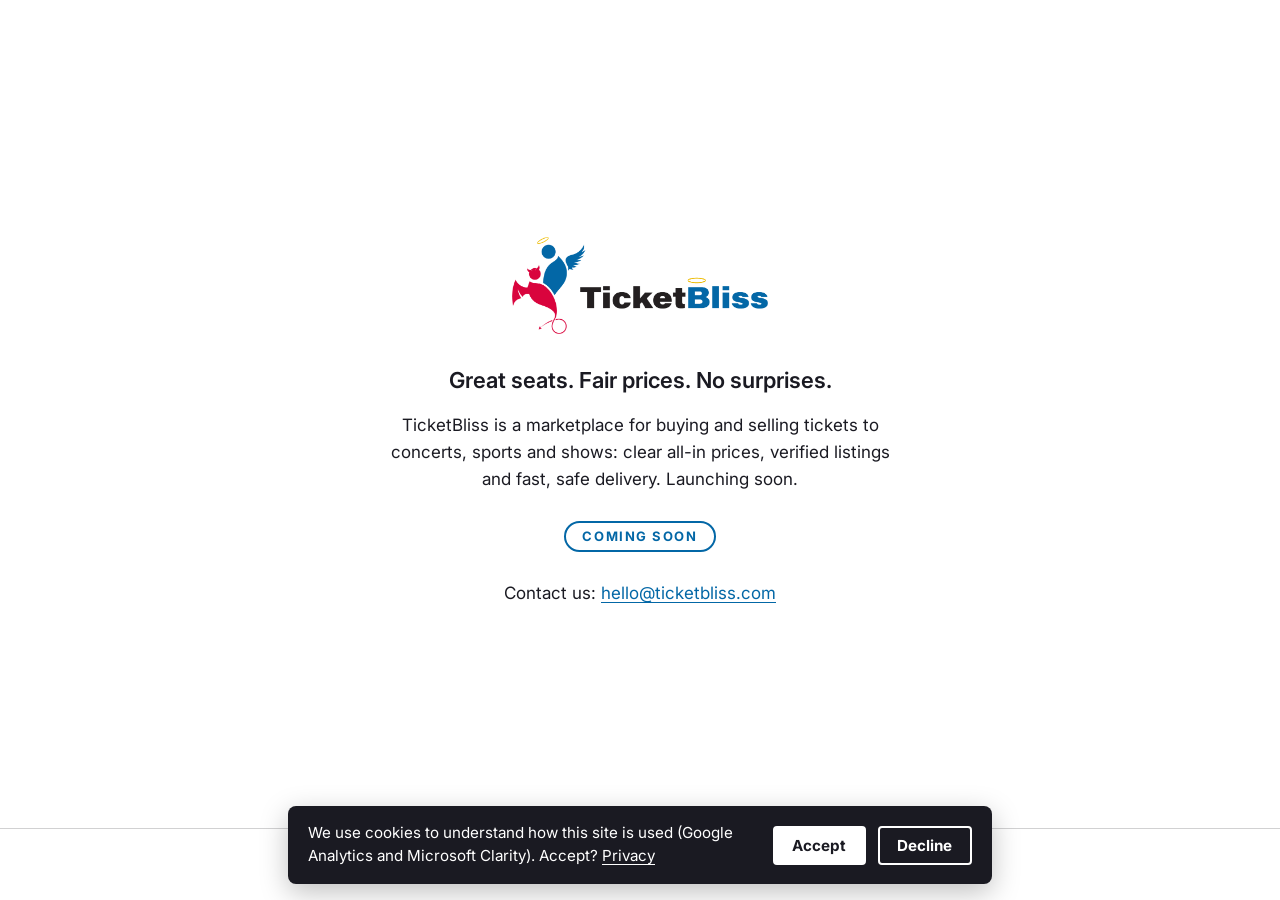
<file: index.html>
<!doctype html>
<html lang="en" data-gtm="GTM-P6SHCMGX" data-clarity="zhxvzknj10" data-privacy="/privacy/">
<head>
<meta charset="utf-8">
<meta name="viewport" content="width=device-width, initial-scale=1">
<meta name="theme-color" content="#FFFFFF">
<link rel="icon" href="/assets/favicon.png" type="image/png" sizes="180x180">
<link rel="apple-touch-icon" href="/assets/favicon.png">
<link rel="preconnect" href="https://fonts.googleapis.com">
<link rel="preconnect" href="https://fonts.gstatic.com" crossorigin>
<link rel="stylesheet" href="https://fonts.googleapis.com/css2?family=Inter:wght@600;700&amp;display=swap">
<link rel="stylesheet" href="/assets/brand.css">
<link rel="stylesheet" href="/assets/site.css">
<script src="/assets/consent.js" defer></script>
<title>TicketBliss — Coming soon</title>
<meta name="description" content="TicketBliss is a marketplace for buying and selling tickets to concerts, sports and shows: clear all-in prices, verified listings and fast, safe delivery. Launching soon.">
<link rel="canonical" href="https://ticketbliss.com/">
<meta property="og:type" content="website">
<meta property="og:site_name" content="TicketBliss">
<meta property="og:title" content="TicketBliss — Coming soon">
<meta property="og:description" content="TicketBliss is a marketplace for buying and selling tickets to concerts, sports and shows: clear all-in prices, verified listings and fast, safe delivery. Launching soon.">
<meta property="og:url" content="https://ticketbliss.com/">
<meta property="og:image" content="https://ticketbliss.com/assets/og-image.png">
<meta name="twitter:card" content="summary_large_image">
<meta name="twitter:title" content="TicketBliss — Coming soon">
<meta name="twitter:description" content="TicketBliss is a marketplace for buying and selling tickets to concerts, sports and shows: clear all-in prices, verified listings and fast, safe delivery. Launching soon.">
<meta name="twitter:image" content="https://ticketbliss.com/assets/og-image.png">
</head>
<body>
<a class="skip" href="#main">Skip to content</a>
<main id="main" class="stage">
  <div class="stage-inner">
    <img class="logo" src="/assets/logo.png" alt="TicketBliss logo">
    <h1 class="sr-only">TicketBliss</h1>
    <p class="tagline">Great seats. Fair prices. No surprises.</p>
    <p class="description">TicketBliss is a marketplace for buying and selling tickets to concerts, sports and shows: clear all-in prices, verified listings and fast, safe delivery. Launching soon.</p>
    <p class="badge">Coming soon</p>
    <p class="contact">Contact us: <a href="mailto:hello@ticketbliss.com">hello@ticketbliss.com</a></p>
  </div>
</main>
<footer class="site-footer">
  <span class="motto"><span data-egg>e</span> pluribus unum</span><span class="sep" aria-hidden="true">&middot;</span><span>&copy; 2026 TicketBliss. All rights reserved.</span><span class="sep" aria-hidden="true">&middot;</span><a href="/privacy/">Privacy</a><span class="sep" aria-hidden="true">&middot;</span><button type="button" class="link-button" data-consent-open>Cookie settings</button>
</footer>
</body>
</html>
</file>
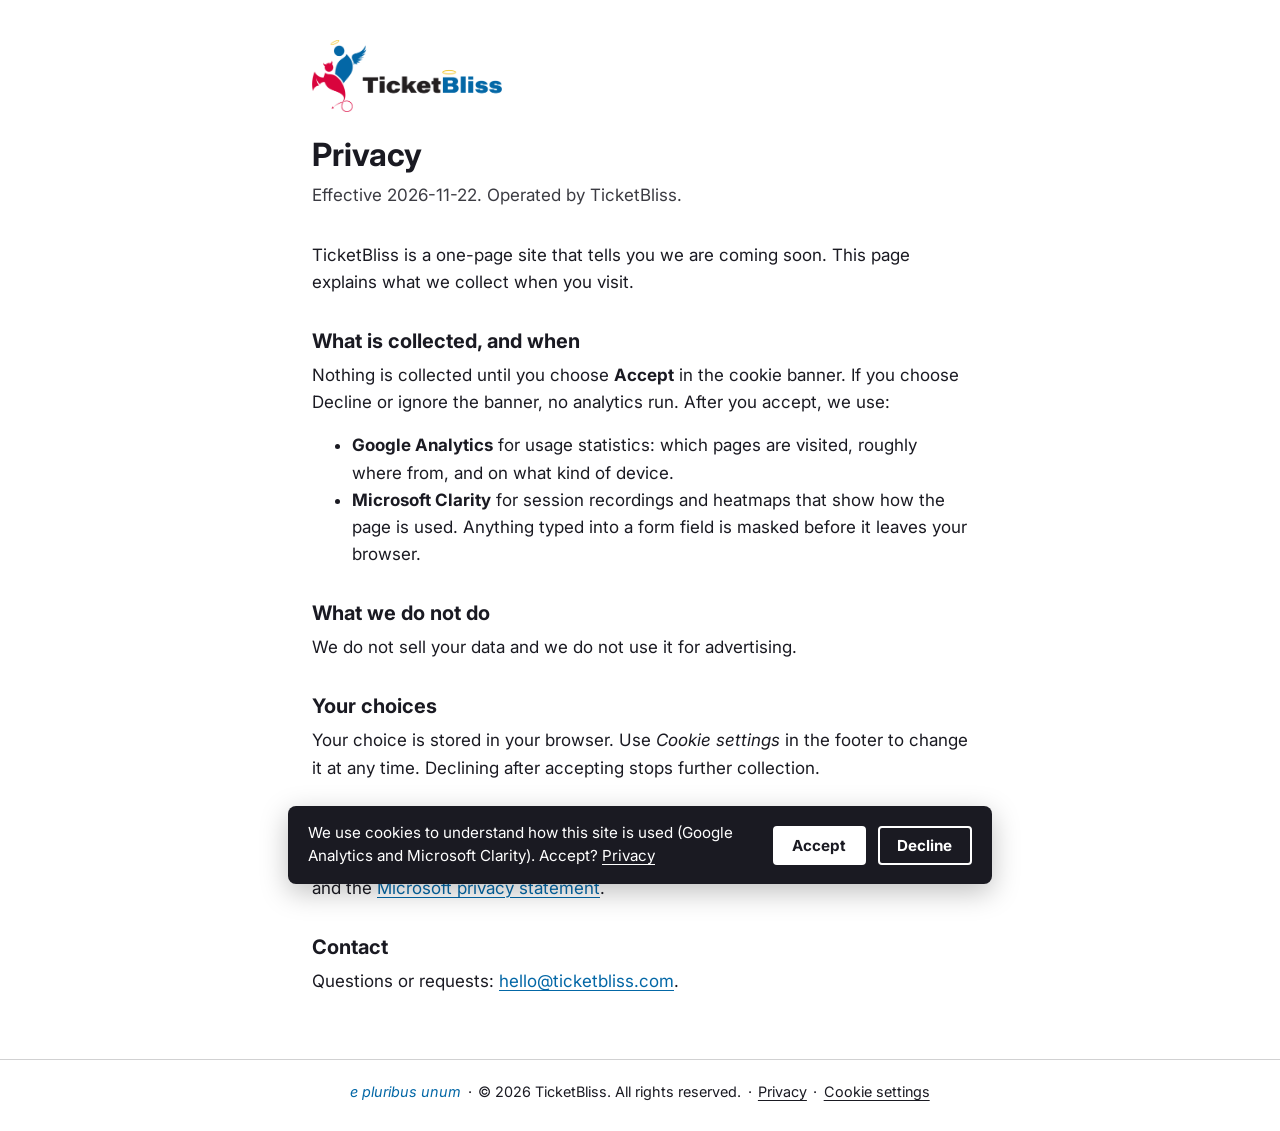
<file: privacy/index.html>
<!doctype html>
<html lang="en" data-gtm="GTM-P6SHCMGX" data-clarity="zhxvzknj10" data-privacy="/privacy/">
<head>
<meta charset="utf-8">
<meta name="viewport" content="width=device-width, initial-scale=1">
<meta name="theme-color" content="#FFFFFF">
<link rel="icon" href="/assets/favicon.png" type="image/png" sizes="180x180">
<link rel="apple-touch-icon" href="/assets/favicon.png">
<link rel="preconnect" href="https://fonts.googleapis.com">
<link rel="preconnect" href="https://fonts.gstatic.com" crossorigin>
<link rel="stylesheet" href="https://fonts.googleapis.com/css2?family=Inter:wght@600;700&amp;display=swap">
<link rel="stylesheet" href="/assets/brand.css">
<link rel="stylesheet" href="/assets/site.css">
<script src="/assets/consent.js" defer></script>
<title>Privacy — TicketBliss</title>
<meta name="description" content="How TicketBliss handles analytics and your privacy choices.">
<link rel="canonical" href="https://ticketbliss.com/privacy/">
</head>
<body>
<a class="skip" href="#main">Skip to content</a>
<main id="main" class="doc">
  <div class="doc-head">
    <a href="/"><img class="logo" src="/assets/logo.png" alt="TicketBliss home"></a>
    <h1>Privacy</h1>
    <p class="meta">Effective 2026-11-22. Operated by TicketBliss.</p>
  </div>
  <p>TicketBliss is a one-page site that tells you we are coming soon. This page explains what we collect when you visit.</p>

  <h2>What is collected, and when</h2>
  <p>Nothing is collected until you choose <strong>Accept</strong> in the cookie banner. If you choose Decline or ignore the banner, no analytics run. After you accept, we use:</p>
  <ul>
    <li><strong>Google Analytics</strong> for usage statistics: which pages are visited, roughly where from, and on what kind of device.</li>
    <li><strong>Microsoft Clarity</strong> for session recordings and heatmaps that show how the page is used. Anything typed into a form field is masked before it leaves your browser.</li>
  </ul>

  <h2>What we do not do</h2>
  <p>We do not sell your data and we do not use it for advertising.</p>

  <h2>Your choices</h2>
  <p>Your choice is stored in your browser. Use <em>Cookie settings</em> in the footer to change it at any time. Declining after accepting stops further collection.</p>

  <h2>Service providers</h2>
  <p>Google and Microsoft process this data for us. See the <a href="https://policies.google.com/privacy" rel="noopener">Google privacy statement</a> and the <a href="https://privacy.microsoft.com/privacystatement" rel="noopener">Microsoft privacy statement</a>.</p>

  <h2>Contact</h2>
  <p>Questions or requests: <a href="mailto:hello@ticketbliss.com">hello@ticketbliss.com</a>.</p>
</main>
<footer class="site-footer">
  <span class="motto"><span data-egg>e</span> pluribus unum</span><span class="sep" aria-hidden="true">&middot;</span><span>&copy; 2026 TicketBliss. All rights reserved.</span><span class="sep" aria-hidden="true">&middot;</span><a href="/privacy/">Privacy</a><span class="sep" aria-hidden="true">&middot;</span><button type="button" class="link-button" data-consent-open>Cookie settings</button>
</footer>
</body>
</html>
</file>
<file: assets/brand.css>
:root {
  --brand-primary: #0367A6;
  --brand-accent: #D9043D;
  --brand-bg: #FFFFFF;
  --brand-text: #1A1A22;
  --font-heading: 'Inter', system-ui, -apple-system, 'Segoe UI', Roboto, sans-serif;
  --font-body: 'Inter', system-ui, -apple-system, 'Segoe UI', Roboto, sans-serif;
}
</file>
<file: assets/site.css>
*, *::before, *::after { box-sizing: border-box; }
html { -webkit-text-size-adjust: 100%; }
body {
  margin: 0;
  min-height: 100vh;
  min-height: 100dvh;
  display: flex;
  flex-direction: column;
  background: var(--brand-bg);
  color: var(--brand-text);
  font: 400 1.0625rem/1.6 var(--font-body);
}
a { color: var(--brand-primary); text-underline-offset: 0.2em; }
a:hover { text-decoration-thickness: 2px; }
a:focus-visible, button:focus-visible { outline: 3px solid var(--brand-accent); outline-offset: 3px; border-radius: 2px; }

.sr-only {
  position: absolute; width: 1px; height: 1px; margin: -1px; padding: 0;
  overflow: hidden; clip: rect(0 0 0 0); white-space: nowrap; border: 0;
}
.skip { position: absolute; left: 1rem; top: -4rem; padding: 0.5rem 1rem; background: var(--brand-text); color: var(--brand-bg); z-index: 200; }
.skip:focus { top: 1rem; }

.stage {
  flex: 1;
  display: flex;
  flex-direction: column;
  align-items: center;
  justify-content: center;
  padding: 3rem 1.5rem 2rem;
  text-align: center;
}
.stage-inner { width: 100%; max-width: 36rem; animation: rise 0.7s ease-out both; }
.logo { display: block; max-width: min(16rem, 70%); max-height: 7rem; width: auto; height: auto; margin: 0 auto 2rem; }
.brand-name { font: 700 2.25rem/1.15 var(--font-heading); margin: 0 0 1rem; }
.tagline { font: 600 1.375rem/1.35 var(--font-heading); margin: 0 0 1rem; }
.description { margin: 0 auto 1.75rem; max-width: 32rem; }
.badge {
  display: inline-block;
  margin: 0 0 1.75rem;
  padding: 0.35rem 1rem;
  border: 2px solid var(--brand-primary);
  border-radius: 999px;
  color: var(--brand-primary);
  font: 700 0.8125rem/1.2 var(--font-heading);
  letter-spacing: 0.12em;
  text-transform: uppercase;
}
.contact { margin: 0; }

.site-footer {
  padding: 1.25rem 1.5rem 1.75rem;
  border-top: 1px solid color-mix(in srgb, var(--brand-text) 20%, transparent);
  text-align: center;
  font-size: 0.9rem;
}
.site-footer a, .site-footer button { color: var(--brand-text); }
.site-footer .sep { margin: 0 0.4rem; }
.site-footer .motto { font-family: var(--font-heading); font-style: italic; color: var(--brand-primary); }
.link-button { background: none; border: 0; padding: 0; font: inherit; text-decoration: underline; text-underline-offset: 0.2em; cursor: pointer; }

.doc { width: 100%; max-width: 44rem; margin: 0 auto; padding: 2.5rem 1.5rem 3rem; flex: 1; }
.doc-head { margin-bottom: 2rem; }
.doc-head .logo { margin: 0 0 1.5rem; max-width: 12rem; max-height: 4.5rem; }
.doc h1 { font: 700 2rem/1.2 var(--font-heading); margin: 0 0 0.5rem; }
.doc h2 { font: 700 1.25rem/1.3 var(--font-heading); margin: 2rem 0 0.5rem; }
.doc p, .doc ul { margin: 0 0 1rem; }
.doc .meta { opacity: 0.85; }

.consent-banner {
  position: fixed; left: 1rem; right: 1rem; bottom: 1rem; z-index: 100;
  max-width: 44rem; margin: 0 auto; padding: 1rem 1.25rem;
  display: flex; flex-wrap: wrap; align-items: center; gap: 0.75rem 1.5rem;
  background: var(--brand-text); color: var(--brand-bg);
  border-radius: 8px; box-shadow: 0 8px 28px rgba(0, 0, 0, 0.25);
  font-size: 0.95rem; line-height: 1.5;
}
.consent-text { flex: 1 1 16rem; margin: 0; }
.consent-link { color: var(--brand-bg); }
.consent-actions { display: flex; gap: 0.75rem; }
.consent-btn {
  padding: 0.5rem 1.1rem; border: 2px solid var(--brand-bg); border-radius: 4px;
  background: transparent; color: var(--brand-bg); font: 700 0.95rem var(--font-body); cursor: pointer;
}
.consent-btn--accept { background: var(--brand-bg); color: var(--brand-text); }
.consent-btn:hover { opacity: 0.88; }
.consent-btn:focus-visible, .consent-link:focus-visible { outline: 3px solid var(--brand-bg); outline-offset: 2px; }

@keyframes rise { from { opacity: 0; transform: translateY(0.75rem); } to { opacity: 1; transform: none; } }
@media (max-width: 480px) {
  .brand-name { font-size: 1.875rem; }
  .tagline { font-size: 1.1875rem; }
  .consent-actions { width: 100%; }
  .consent-btn { flex: 1; }
}
@media (prefers-reduced-motion: reduce) {
  .stage-inner { animation: none; }
}
</file>
